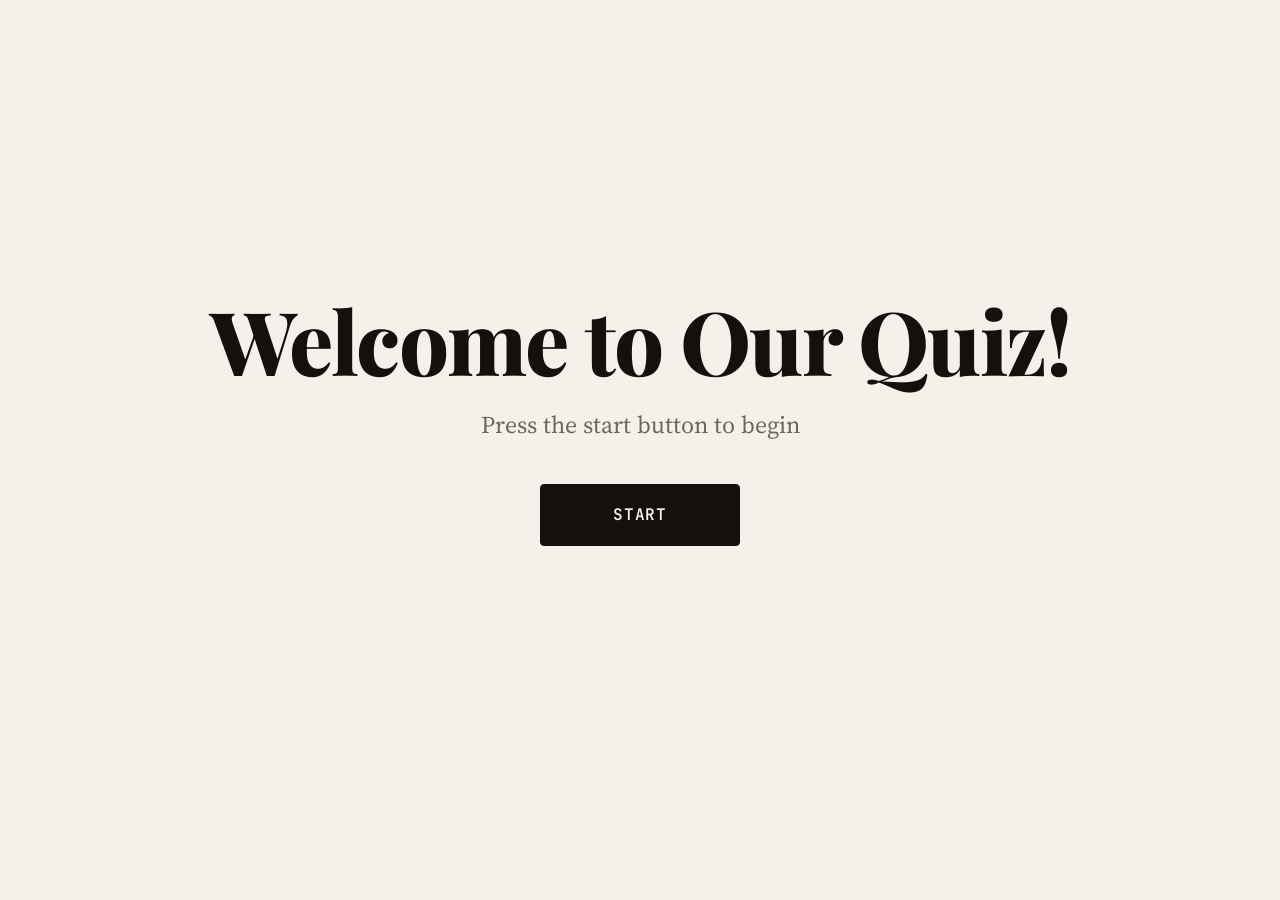
<file: index.html>
<!doctype html>
<html lang="en">
<head>
  <meta charset="utf-8" />
  <meta name="viewport" content="width=device-width,initial-scale=1" />
  <title>AI or Human?</title>
  <link rel="stylesheet" href="styles.css" />
  <link rel="stylesheet" href="image-styles.css" />
</head>
<body>
  <main>

    <!-- title -->
    <section id="title" class="screen active welcome">
      <h1>Welcome to Our Quiz!</h1>
      <p class="tagline">Press the start button to begin</p>
      <button id="start-btn" class="primary">Start</button>
    </section>

    <!-- consent -->
    <section id="consent" class="screen welcome">
      <h2>Before you begin</h2>
      <p class="tagline">This is anonymous, but let us use your data.</p>
      <p class="consent-fine">Your responses will be used in aggregate to study how readers distinguish AI-generated writing from human writing. No personal information is collected.</p>
      <div class="consent-buttons">
        <button id="consent-agree" class="primary">I agree</button>
        <button id="consent-decline" class="secondary">No thanks</button>
      </div>
    </section>

    <!-- pre-demographics video -->
    <section id="predemo-video" class="screen welcome">
      <video id="predemo-video-player" controls playsinline
             style="max-width:1100px;width:100%;border-radius:14px;display:block;margin:0 auto 24px;">
        <source src="videos/predemo.mp4" type="video/mp4" />
      </video>
      <button id="predemo-video-continue" class="primary">Continue</button>
    </section>

    <!-- demographics -->
    <section id="demographics" class="screen welcome">
      <h2>A few quick questions</h2>
      <p class="tagline">All fields are required. Choose &ldquo;Prefer not to say&rdquo; if you prefer.</p>
      <form id="demo-form" class="demo-form" novalidate>
        <fieldset class="demo-field">
          <legend>Age</legend>
          <div class="demo-options">
            <label><input type="radio" name="age_band" value="under_18" required /> Under 18</label>
            <label><input type="radio" name="age_band" value="18_24" /> 18–24</label>
            <label><input type="radio" name="age_band" value="25_34" /> 25–34</label>
            <label><input type="radio" name="age_band" value="35_44" /> 35–44</label>
            <label><input type="radio" name="age_band" value="45_54" /> 45–54</label>
            <label><input type="radio" name="age_band" value="55_64" /> 55–64</label>
            <label><input type="radio" name="age_band" value="65_plus" /> 65+</label>
            <label><input type="radio" name="age_band" value="prefer_not" /> Prefer not to say</label>
          </div>
        </fieldset>
        <fieldset class="demo-field">
          <legend>Education</legend>
          <div class="demo-options">
            <label><input type="radio" name="education" value="less_than_hs" required /> Less than high school</label>
            <label><input type="radio" name="education" value="hs" /> High school</label>
            <label><input type="radio" name="education" value="some_college" /> Some college</label>
            <label><input type="radio" name="education" value="bachelors" /> Bachelor&rsquo;s</label>
            <label><input type="radio" name="education" value="masters" /> Master&rsquo;s</label>
            <label><input type="radio" name="education" value="doctorate" /> Doctorate</label>
            <label><input type="radio" name="education" value="prefer_not" /> Prefer not to say</label>
          </div>
        </fieldset>
        <fieldset class="demo-field">
          <legend>Is English your native language?</legend>
          <div class="demo-options">
            <label><input type="radio" name="native_english" value="yes" required /> Yes</label>
            <label><input type="radio" name="native_english" value="no" /> No</label>
            <label><input type="radio" name="native_english" value="prefer_not" /> Prefer not to say</label>
          </div>
        </fieldset>
        <fieldset class="demo-field">
          <legend>Gender</legend>
          <div class="demo-options">
            <label><input type="radio" name="gender" value="female" required /> Female</label>
            <label><input type="radio" name="gender" value="male" /> Male</label>
            <label><input type="radio" name="gender" value="non_binary" /> Non-binary</label>
            <label><input type="radio" name="gender" value="self_describe" /> Self-describe</label>
            <label><input type="radio" name="gender" value="prefer_not" /> Prefer not to say</label>
          </div>
        </fieldset>
        <fieldset class="demo-field">
          <legend>How often do you use AI tools?</legend>
          <div class="demo-options">
            <label><input type="radio" name="ai_familiarity" value="never" required /> Never</label>
            <label><input type="radio" name="ai_familiarity" value="sometimes" /> Sometimes</label>
            <label><input type="radio" name="ai_familiarity" value="daily" /> Daily</label>
            <label><input type="radio" name="ai_familiarity" value="prefer_not" /> Prefer not to say</label>
          </div>
        </fieldset>
        <button type="submit" id="demo-start" class="primary" disabled>Start quiz</button>
      </form>
    </section>

    <!-- mid-quiz video (between text and image rounds) -->
    <section id="midquiz-video" class="screen welcome">
      <video id="midquiz-video-player" controls playsinline
             style="max-width:1100px;width:100%;border-radius:14px;display:block;margin:0 auto 24px;">
        <source src="videos/midquiz.mp4" type="video/mp4" />
      </video>
      <button id="midquiz-video-continue" class="primary">Continue</button>
    </section>

    <!-- quiz -->
    <section id="quiz" class="screen">
      <div class="progress"><div id="progress-bar" class="progress-bar"></div></div>
      <div class="qheader">
        <span id="counter" class="counter">1 / 5</span>
        <span id="genre" class="genre"></span>
      </div>
      <p id="prompt-text" class="prompt">Which one was written by AI?</p>
      <div class="pair-grid">
        <button id="pick-a" class="pick-card">
          <div class="pick-label">Passage A</div>
          <div id="text-a" class="passage"></div>
          <div class="pick-cta">This one is AI</div>
        </button>
        <button id="pick-b" class="pick-card">
          <div class="pick-label">Passage B</div>
          <div id="text-b" class="passage"></div>
          <div class="pick-cta">This one is AI</div>
        </button>
      </div>
    </section>

    <!-- video before results -->
    <section id="video" class="screen welcome">
      <video id="video-player" controls playsinline
             style="max-width:1100px;width:100%;border-radius:14px;display:block;margin:0 auto 24px;">
        <source src="videos/prequiz.mp4" type="video/mp4" />
      </video>
      <button id="video-continue" class="primary">Continue</button>
    </section>

    <!-- results -->
    <section id="results" class="screen">
      <h2 id="score"></h2>
      <ul id="breakdown" class="breakdown"></ul>
      <div class="results-actions">
        <button id="feedback-btn" class="primary">Continue</button>
      </div>
    </section>

    <!-- outro video -->
    <section id="outro-video" class="screen welcome">
      <video id="outro-video-player" controls playsinline
             style="max-width:1100px;width:100%;border-radius:14px;display:block;margin:0 auto 24px;">
        <source src="videos/outro.mp4" type="video/mp4" />
      </video>
      <button id="outro-video-continue" class="primary">Continue</button>
    </section>

    <!-- post-survey -->
    <section id="post-survey" class="screen">
      <h2>One last thing</h2>
      <p class="tagline">Tell us about your experience.</p>
      <form id="survey-form" class="survey-form" novalidate>

        <fieldset class="survey-field">
          <legend>Did this quiz teach you something new?</legend>
          <div class="survey-options">
            <label><input type="radio" name="learned" value="yes" required /> Yes</label>
            <label><input type="radio" name="learned" value="somewhat" /> Somewhat</label>
            <label><input type="radio" name="learned" value="no" /> No</label>
          </div>
        </fieldset>

        <fieldset class="survey-field">
          <legend>How useful was the information presented?</legend>
          <div class="survey-options">
            <label><input type="radio" name="useful" value="very" required /> Very useful</label>
            <label><input type="radio" name="useful" value="somewhat" /> Somewhat useful</label>
            <label><input type="radio" name="useful" value="not" /> Not useful</label>
          </div>
        </fieldset>

        <fieldset class="survey-field">
          <legend>Overall rating</legend>
          <div class="star-rating">
            <input type="radio" name="rating" value="1" id="star1" required /><label for="star1" title="1">★</label>
            <input type="radio" name="rating" value="2" id="star2" /><label for="star2" title="2">★</label>
            <input type="radio" name="rating" value="3" id="star3" /><label for="star3" title="3">★</label>
            <input type="radio" name="rating" value="4" id="star4" /><label for="star4" title="4">★</label>
            <input type="radio" name="rating" value="5" id="star5" /><label for="star5" title="5">★</label>
          </div>
        </fieldset>

        <fieldset class="survey-field">
          <legend>How has your confidence in spotting AI content changed?</legend>
          <div class="survey-options">
            <label><input type="radio" name="confidence" value="much_more" required /> Much more confident</label>
            <label><input type="radio" name="confidence" value="somewhat_more" /> Somewhat more confident</label>
            <label><input type="radio" name="confidence" value="same" /> About the same</label>
            <label><input type="radio" name="confidence" value="less" /> Less confident</label>
          </div>
        </fieldset>

        <fieldset class="survey-field">
          <legend>Has your idea about AI changed?</legend>
          <div class="survey-options">
            <label><input type="radio" name="ai_changed" value="yes" required /> Yes</label>
            <label><input type="radio" name="ai_changed" value="somewhat" /> Somewhat</label>
            <label><input type="radio" name="ai_changed" value="no" /> No</label>
          </div>
        </fieldset>

        <fieldset class="survey-field">
          <legend>Did you learn more about AI?</legend>
          <div class="survey-options">
            <label><input type="radio" name="learned_ai" value="yes" required /> Yes</label>
            <label><input type="radio" name="learned_ai" value="somewhat" /> Somewhat</label>
            <label><input type="radio" name="learned_ai" value="no" /> No</label>
          </div>
        </fieldset>

        <fieldset class="survey-field">
          <legend>How effective/easy was our course?</legend>
          <div class="survey-options">
            <label><input type="radio" name="course_effectiveness" value="very" required /> Very effective</label>
            <label><input type="radio" name="course_effectiveness" value="somewhat" /> Somewhat effective</label>
            <label><input type="radio" name="course_effectiveness" value="neutral" /> Neutral</label>
            <label><input type="radio" name="course_effectiveness" value="not" /> Not effective</label>
          </div>
        </fieldset>

        <div class="survey-actions">
          <button type="submit" id="survey-submit" class="primary" disabled>Submit feedback</button>
        </div>
      </form>
    </section>

    <!-- thank you screen -->
    <section id="thankyou" class="screen welcome">
      <video id="thankyou-player" controls playsinline
             style="max-width:1100px;width:100%;border-radius:14px;display:block;margin:0 auto 24px;position:relative;z-index:1;">
        <source src="videos/thankyou.mp4" type="video/mp4" />
      </video>
      <button id="thankyou-done" class="primary" style="position:relative;z-index:1;">Submit and complete</button>
    </section>

    <!-- completion -->
    <section id="completion" class="screen welcome">
      <h2>All done!</h2>
      <button id="completion-restart" class="primary">Take the quiz again</button>
    </section>

  </main>
  <script src="image-data.js"></script>
  <script src="quiz.js"></script>

  <!--
    Cloudflare Web Analytics. Replace data-cf-beacon token with the one from
    the Pages dashboard. Safe to leave commented out during local development.
  -->
  <!--
  <script defer src="https://static.cloudflareinsights.com/beacon.min.js"
    data-cf-beacon='{"token": "REPLACE_WITH_PAGES_ANALYTICS_TOKEN"}'></script>
  -->
</body>
</html>
</file>
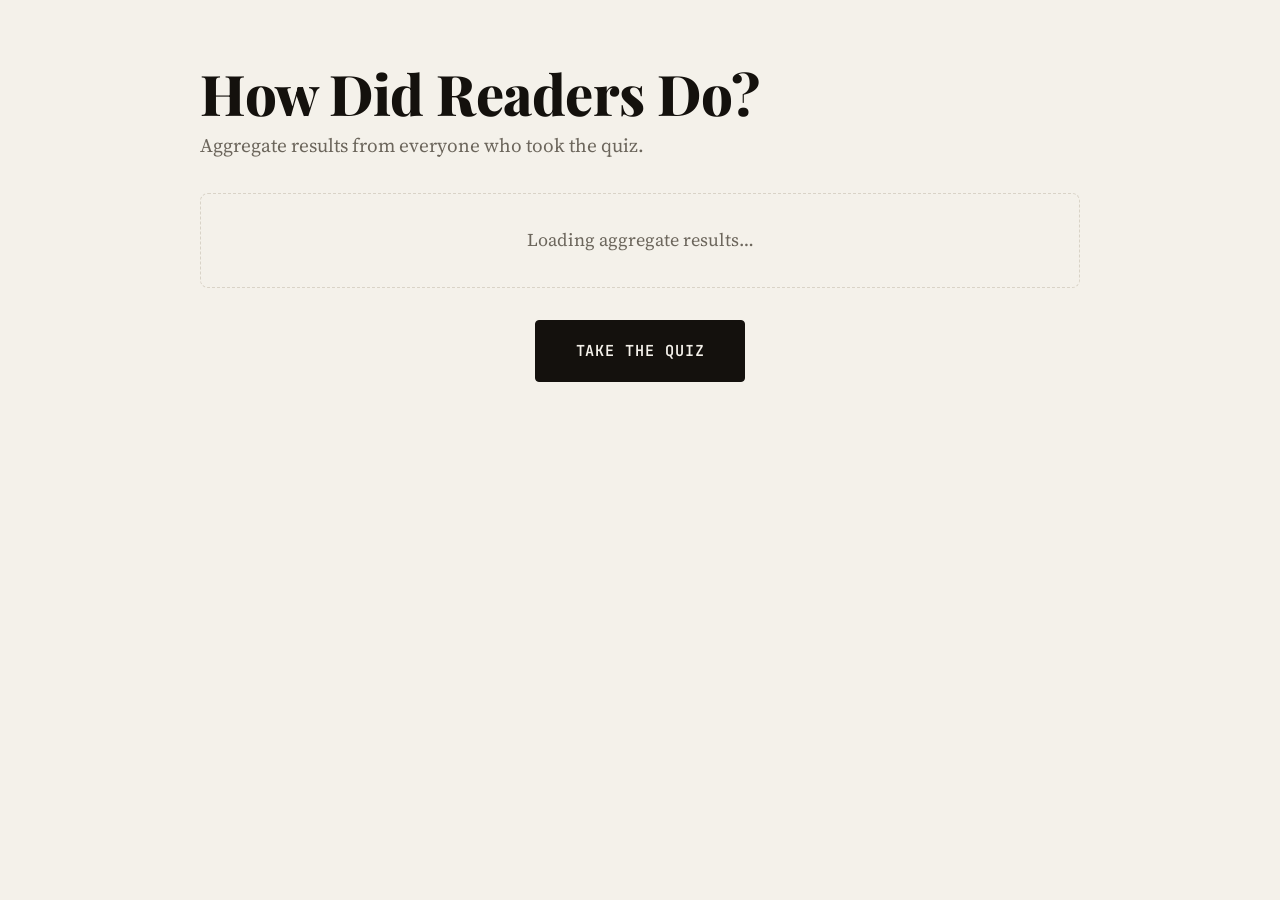
<file: gas/stats.html>
<!doctype html>
<html lang="en">
<head>
  <meta charset="utf-8" />
  <meta name="viewport" content="width=device-width,initial-scale=1" />
  <title>Quiz Results</title>
  <style>
@import url('https://fonts.googleapis.com/css2?family=Playfair+Display:ital,wght@0,400;0,600;0,700;0,800;0,900;1,400;1,600&family=Source+Serif+4:ital,opsz,wght@0,8..60,300;0,8..60,400;0,8..60,500;0,8..60,600;1,8..60,400&family=JetBrains+Mono:wght@400;500;600&display=swap');

:root {
  /* monochrome editorial palette — warm paper + near-black ink */
  --bg: #f4f1ea;
  --surface: #fbfaf6;
  --ink: #14110d;
  --ink-2: #2e2a24;
  --muted: #6c665c;
  --accent: #14110d;
  --accent-ink: #f4f1ea;
  --line: #d9d3c7;
  --line-strong: #14110d;
  --card: #fbfaf6;

  /* score page uses color to flag correct (green) vs incorrect (red) */
  --correct: #15803d;
  --correct-strong: #1c9d4e;
  --correct-bg: #e9f6ee;
  --incorrect: #b3261e;
  --incorrect-strong: #d23b34;
  --incorrect-bg: #fbeae8;

  --font-display: "Playfair Display", Georgia, "Times New Roman", serif;
  --font-body: "Source Serif 4", Georgia, serif;
  --font-mono: "JetBrains Mono", ui-monospace, "SF Mono", Menlo, monospace;

  --radius: 4px;
  --radius-lg: 8px;
  --ease: cubic-bezier(0.2, 0.7, 0.2, 1);
  --shadow: 0 18px 40px -24px rgba(20, 17, 13, 0.45);
}

* { box-sizing: border-box; }
html, body { margin: 0; padding: 0; overflow-x: clip; }
body {
  background: var(--bg);
  color: var(--ink);
  font-family: var(--font-body);
  font-size: 18px;
  line-height: 1.6;
  -webkit-font-smoothing: antialiased;
  text-rendering: optimizeLegibility;
}

main {
  max-width: 1120px;
  margin: 0 auto;
  padding: 40px 32px 64px;
}

/* ---------- screens + transitions ---------- */
.screen { display: none; }
.screen.active {
  display: block;
  animation: screenIn 0.45s var(--ease) both;
}
@keyframes screenIn {
  from { opacity: 0; transform: translateY(10px); }
  to   { opacity: 1; transform: none; }
}

/* ---------- headings ---------- */
h1, h2 {
  font-family: var(--font-display);
  font-weight: 800;
  letter-spacing: -0.02em;
  line-height: 1.04;
  margin: 0 0 20px;
}
h1 { font-size: clamp(2.6rem, 8vw, 5.5rem); }
h2 { font-size: clamp(2rem, 5vw, 3.25rem); }

.tagline {
  font-family: var(--font-body);
  font-size: 1.2rem;
  color: var(--muted);
  margin: 0 0 28px;
  max-width: 64ch;
}

/* shared mono "eyebrow" label look */
.qheader, .pick-label, .side-label, .demo-total, .stat-label,
.breakdown-head, .demo-bar-label, .pick-cta, .counter, .genre,
.video-label {
  font-family: var(--font-mono);
}

/* ---------- welcome / centered screens ---------- */
#title.active.welcome,
#consent.active.welcome,
#completion.active.welcome {
  display: flex;
  flex-direction: column;
  align-items: center;
  justify-content: center;
  min-height: calc(100vh - 140px);
  padding-top: 0;
}
.welcome { text-align: center; }
.welcome h1 { margin-bottom: 20px; }
.welcome h2 { margin-bottom: 20px; }
.welcome .tagline {
  font-size: clamp(1.1rem, 2.2vw, 1.5rem);
  margin-left: auto;
  margin-right: auto;
  margin-bottom: 32px;
}
.welcome > .primary { margin-top: 8px; }

.consent-fine {
  max-width: 60ch;
  margin: 0 auto 32px;
  color: var(--muted);
  font-size: 1rem;
  line-height: 1.7;
}
#consent .consent-buttons {
  gap: 14px;
  flex-direction: column;
  align-items: stretch;
  width: 100%;
  max-width: 340px;
  margin: 0 auto;
}
.consent-buttons {
  display: flex;
  gap: 14px;
  justify-content: center;
  flex-wrap: wrap;
}
@media (min-width: 761px) {
  #consent .consent-buttons {
    flex-direction: row;
    width: auto;
    max-width: none;
    justify-content: center;
  }
}

.turnstile-container { display: flex; justify-content: center; margin: 0 auto 20px; }
.turnstile-container:empty { display: none; }

/* ---------- buttons ---------- */
.primary,
.secondary {
  display: inline-flex;
  align-items: center;
  justify-content: center;
  height: 58px;
  padding: 0 38px;
  min-width: 200px;
  font-family: var(--font-mono);
  font-size: 0.95rem;
  font-weight: 600;
  letter-spacing: 0.06em;
  text-transform: uppercase;
  line-height: 1;
  border-radius: var(--radius);
  cursor: pointer;
  text-decoration: none;
  transition: background 0.18s var(--ease), color 0.18s var(--ease),
              border-color 0.18s var(--ease), transform 0.08s var(--ease);
}
.primary {
  background: var(--ink);
  color: var(--accent-ink);
  border: 1.5px solid var(--ink);
}
.primary:hover { background: var(--ink-2); border-color: var(--ink-2); }
.primary:active { transform: translateY(1px); }

.secondary {
  background: transparent;
  color: var(--ink);
  border: 1.5px solid var(--ink);
}
.secondary:hover { background: var(--ink); color: var(--accent-ink); }
.secondary:active { transform: translateY(1px); }

.primary:disabled,
.secondary:disabled {
  opacity: 0.4;
  cursor: not-allowed;
}
.primary:focus-visible,
.secondary:focus-visible,
.pick-card:focus-visible {
  outline: 3px solid var(--ink);
  outline-offset: 3px;
}

.welcome > .primary,
#consent .consent-buttons .primary,
#consent .consent-buttons .secondary {
  height: 62px;
  font-size: 1rem;
  padding: 0 44px;
}

/* video gate — Continue fills as the clip plays, unlocks at 80% */
.video-gate {
  --fill: 0%;
  background: linear-gradient(
    to right,
    var(--ink) var(--fill),
    rgba(20, 17, 13, 0.32) var(--fill)
  );
  border-color: transparent;
  transition: background 0.12s linear;
}
.video-gate:hover { background: linear-gradient(to right, var(--ink) var(--fill), rgba(20,17,13,0.32) var(--fill)); }
.video-gate:disabled { opacity: 1; color: var(--accent-ink); cursor: not-allowed; }
.video-gate:disabled:active { transform: none; }

/* ---------- quiz ---------- */
.progress {
  height: 4px;
  background: var(--line);
  border-radius: 99px;
  overflow: hidden;
  margin-bottom: 28px;
}
.progress-bar {
  height: 100%;
  width: 0;
  background: var(--ink);
  transition: width 0.4s var(--ease);
}
.qheader {
  display: flex;
  justify-content: space-between;
  align-items: center;
  font-size: 0.78rem;
  color: var(--muted);
  text-transform: uppercase;
  letter-spacing: 0.18em;
  margin-bottom: 20px;
}
.counter { color: var(--ink); font-weight: 600; }
.prompt {
  font-family: var(--font-display);
  font-weight: 700;
  font-size: clamp(1.8rem, 4vw, 3rem);
  letter-spacing: -0.01em;
  margin: 0 0 36px;
  text-align: center;
}

.pair-grid {
  display: grid;
  grid-template-columns: 1fr 1fr;
  gap: 24px;
}
.pick-card {
  display: flex;
  flex-direction: column;
  text-align: left;
  background: var(--surface);
  border: 1px solid var(--line);
  border-radius: var(--radius-lg);
  padding: 28px;
  cursor: pointer;
  font: inherit;
  color: inherit;
  transition: border-color 0.18s var(--ease), transform 0.12s var(--ease),
              box-shadow 0.25s var(--ease);
}
.pick-card:hover {
  border-color: var(--ink);
  transform: translateY(-3px);
  box-shadow: var(--shadow);
}
.pick-card:active { transform: translateY(0); }

.pick-label {
  font-size: 0.72rem;
  color: var(--muted);
  text-transform: uppercase;
  letter-spacing: 0.22em;
  font-weight: 600;
  margin-bottom: 16px;
}
.passage {
  font-family: var(--font-body);
  font-size: 1.15rem;
  line-height: 1.6;
  white-space: pre-wrap;
  flex-grow: 1;
  margin-bottom: 24px;
}
.passage.poetry { font-style: italic; text-align: center; }
.passage.image { padding: 0; margin-bottom: 20px; }

.pick-cta {
  align-self: flex-start;
  background: transparent;
  color: var(--ink);
  border: 1.5px solid var(--ink);
  padding: 12px 22px;
  border-radius: var(--radius);
  font-family: var(--font-mono);
  font-size: 0.82rem;
  font-weight: 600;
  letter-spacing: 0.08em;
  text-transform: uppercase;
  transition: background 0.18s var(--ease), color 0.18s var(--ease);
}
.pick-card:hover .pick-cta { background: var(--ink); color: var(--accent-ink); }

/* ---------- results ---------- */
#score, #results h2 { text-align: left; }
.breakdown {
  list-style: none;
  padding: 0;
  margin: 28px 0 36px;
}
.breakdown-item {
  border: 1px solid var(--line);
  border-left: 6px solid var(--line);
  border-radius: var(--radius-lg);
  padding: 24px;
  margin-bottom: 22px;
  background: var(--surface);
}
.breakdown-item.right { border-left-color: var(--correct-strong); }
.breakdown-item.wrong { border-left-color: var(--incorrect-strong); }

.breakdown-head {
  display: flex;
  align-items: center;
  gap: 12px;
  margin-bottom: 18px;
  font-size: 0.74rem;
  color: var(--muted);
  text-transform: uppercase;
  letter-spacing: 0.16em;
}
.mark {
  font-size: 1rem;
  font-weight: 700;
  width: 26px;
  height: 26px;
  flex-shrink: 0;
  display: inline-flex;
  align-items: center;
  justify-content: center;
  border-radius: 50%;
  color: #fff;
}
.right .mark { background: var(--correct-strong); }
.wrong .mark { background: var(--incorrect-strong); }
.qnum { font-weight: 700; color: var(--ink); }
.head-result {
  margin-left: auto;
  font-weight: 700;
  letter-spacing: 0.1em;
}
.right .head-result { color: var(--correct); }
.wrong .head-result { color: var(--incorrect); }

.pair-side {
  position: relative;
  border: 1.5px solid var(--line);
  border-radius: var(--radius);
  padding: 18px;
  background: var(--surface);
}
/* the AI passage is the correct answer → highlight green */
.pair-side.is-ai {
  background: var(--correct-bg);
  border-color: var(--correct-strong);
}
.pair-side.is-ai .side-label strong { color: var(--correct); }
.pair-side.is-human { background: var(--surface); }

/* the user's chosen passage */
.pair-side.picked { outline-offset: 3px; }
.pair-side.pick-right { outline: 3px solid var(--correct-strong); }
.pair-side.pick-wrong { outline: 3px solid var(--incorrect-strong); }

.side-tags {
  display: flex;
  flex-wrap: wrap;
  gap: 6px;
  margin-bottom: 12px;
}
.ans-tag, .pick-badge {
  display: inline-flex;
  align-items: center;
  font-family: var(--font-mono);
  font-size: 0.62rem;
  font-weight: 600;
  letter-spacing: 0.1em;
  text-transform: uppercase;
  padding: 4px 10px;
  border-radius: 99px;
}
.ans-tag {
  background: var(--correct-strong);
  color: #fff;
}
.pick-right .pick-badge { background: var(--correct-strong); color: #fff; }
.pick-wrong .pick-badge { background: var(--incorrect-strong); color: #fff; }

.side-label {
  font-size: 0.7rem;
  color: var(--muted);
  text-transform: uppercase;
  letter-spacing: 0.16em;
  margin-bottom: 12px;
}
.side-label strong { color: var(--ink); }
.side-text {
  font-family: var(--font-body);
  font-size: 1rem;
  line-height: 1.55;
  white-space: pre-wrap;
  margin-bottom: 12px;
}
.side-text.poetry { font-style: italic; text-align: center; }
.side-attr { font-size: 0.82rem; color: var(--muted); font-style: italic; }
.breakdown-meta { margin-top: 16px; font-size: 0.95rem; }

.results-actions {
  display: flex;
  gap: 14px;
  flex-wrap: wrap;
  margin-top: 8px;
}

/* ---------- demographics + survey forms ---------- */
#demographics.active.welcome {
  display: block;
  min-height: calc(100vh - 140px);
  padding-top: 8px;
  text-align: left;
}
#demographics h2,
#post-survey h2 { text-align: center; }
#demographics .tagline,
#post-survey .tagline {
  text-align: center;
  max-width: 60ch;
  margin: 0 auto 36px;
}

.demo-form, .survey-form, #post-survey { max-width: 760px; margin: 0 auto; }

.demo-field, .survey-field {
  border: none;
  margin: 0 0 32px;
  padding: 0;
}
.demo-field legend, .survey-field legend {
  font-family: var(--font-display);
  font-size: 1.3rem;
  font-weight: 600;
  margin-bottom: 14px;
  padding: 0;
}
.demo-options, .survey-options {
  display: flex;
  flex-wrap: wrap;
  gap: 10px;
}
.demo-options label, .survey-options label {
  display: inline-flex;
  align-items: center;
  gap: 8px;
  font-family: var(--font-mono);
  font-size: 0.85rem;
  letter-spacing: 0.02em;
  padding: 11px 16px;
  border: 1.5px solid var(--line);
  border-radius: var(--radius);
  cursor: pointer;
  background: var(--surface);
  transition: border-color 0.15s var(--ease), background 0.15s var(--ease), color 0.15s var(--ease);
}
.demo-options label:hover, .survey-options label:hover { border-color: var(--ink); }
.demo-options label:has(input:checked),
.survey-options label:has(input:checked) {
  border-color: var(--ink);
  background: var(--ink);
  color: var(--accent-ink);
}
.demo-options input, .survey-options input { position: absolute; opacity: 0; width: 0; height: 0; }

#demo-start {
  display: block;
  width: 100%;
  max-width: 340px;
  margin: 12px auto 0;
}
#demo-start:disabled { opacity: 0.4; cursor: not-allowed; }

/* star rating — monochrome */
.star-rating { display: flex; gap: 6px; font-size: 38px; }
.star-rating input { display: none; }
.star-rating label {
  color: var(--line);
  cursor: pointer;
  line-height: 1;
  transition: color 0.12s var(--ease), transform 0.12s var(--ease);
}
.star-rating label:hover { transform: scale(1.12); }
.star-rating.s1 label:nth-child(-n+2),
.star-rating.s2 label:nth-child(-n+4),
.star-rating.s3 label:nth-child(-n+6),
.star-rating.s4 label:nth-child(-n+8),
.star-rating.s5 label:nth-child(-n+10) { color: var(--ink); }

.survey-actions {
  display: flex;
  gap: 14px;
  flex-wrap: wrap;
  margin-top: 8px;
}

/* ---------- mobile ---------- */
@media (max-width: 760px) {
  main { padding: 28px 18px 72px; }
  body { font-size: 17px; }

  .demo-options, .survey-options { flex-direction: column; }
  .demo-options label, .survey-options label { width: 100%; }

  .qheader { flex-wrap: wrap; gap: 6px; font-size: 0.7rem; letter-spacing: 0.14em; }
  .pair-grid { grid-template-columns: 1fr; }
  .pick-card { padding: 22px 18px; }
  .pick-cta { width: 100%; text-align: center; align-self: stretch; justify-content: center; display: flex; }

  .breakdown-item { padding: 18px; }
  .breakdown-head { flex-wrap: wrap; }

  .primary, .secondary { width: 100%; }
  .results-actions .primary, .results-actions .secondary { width: auto; }
}

@media (prefers-reduced-motion: reduce) {
  .screen.active { animation: none; }
  * { transition-duration: 0.01ms !important; }
}

.stats-page {
  max-width: 880px;
  margin: 0 auto;
  padding: 24px 0 48px;
}

.stats-head h1 {
  font-size: 34px;
  margin-bottom: 8px;
  letter-spacing: -0.5px;
}
.stats-head .tagline {
  margin-bottom: 32px;
}

@media (min-width: 761px) {
  .stats-head h1 { font-size: 56px; }
}

.stats-state {
  padding: 32px;
  text-align: center;
  color: var(--muted);
  border: 1px dashed var(--line);
  border-radius: var(--radius-lg);
  margin-bottom: 32px;
}
.stats-error { color: var(--ink); border-color: var(--ink); }

.stats-summary {
  display: grid;
  grid-template-columns: repeat(auto-fit, minmax(220px, 1fr));
  gap: 16px;
  margin-bottom: 32px;
}
.stat-card {
  border: 1px solid var(--line);
  border-radius: var(--radius-lg);
  padding: 24px 26px;
  background: var(--surface);
}
.stat-label {
  text-transform: uppercase;
  letter-spacing: 0.16em;
  font-size: 0.74rem;
  color: var(--muted);
  margin-bottom: 8px;
}
.stat-value {
  font-family: var(--font-display);
  font-weight: 800;
  font-size: clamp(2.4rem, 5vw, 3.4rem);
  line-height: 1.05;
}

.stat-genres {
  list-style: none;
  padding: 0;
  margin: 16px 0 24px;
}
.genre-row {
  margin-bottom: 16px;
}
.genre-meta {
  display: flex;
  justify-content: space-between;
  align-items: baseline;
  margin-bottom: 6px;
  gap: 12px;
}
.genre-name {
  font-weight: 600;
  font-size: 16px;
}
.genre-stats {
  display: inline-flex;
  gap: 12px;
  font-size: 14px;
  color: var(--muted);
}
.genre-acc {
  font-weight: 600;
  color: var(--ink);
}
.genre-name { font-family: var(--font-mono); font-size: 0.95rem; letter-spacing: 0.01em; }
.genre-bar {
  height: 8px;
  background: var(--line);
  border-radius: 99px;
  overflow: hidden;
}
.genre-bar-fill {
  height: 100%;
  width: 0;
  background: var(--accent);
  transition: width 0.4s ease;
}

.stat-updated {
  color: var(--muted);
  font-size: 14px;
  margin-top: 8px;
}

.stats-cta {
  margin-top: 32px;
  text-align: center;
}
.stats-link {
  display: inline-block;
  padding: 18px 40px;
  border-radius: var(--radius);
  background: var(--ink);
  color: var(--accent-ink);
  border: 1.5px solid var(--ink);
  font-family: var(--font-mono);
  font-size: 0.95rem;
  font-weight: 600;
  letter-spacing: 0.06em;
  text-transform: uppercase;
  text-decoration: none;
  transition: background 0.18s var(--ease);
}
.stats-link:hover { background: var(--ink-2); }

/* ---------- demographics ---------- */
.section-sub {
  color: var(--muted);
  margin: -8px 0 20px;
  font-size: 14px;
}

.demo-grid {
  display: grid;
  grid-template-columns: repeat(auto-fit, minmax(320px, 1fr));
  gap: 18px;
  margin-bottom: 24px;
}

.demo-card {
  border: 1px solid var(--line);
  border-radius: var(--radius-lg);
  padding: 24px 26px;
  background: var(--surface);
}

.demo-title {
  font-family: var(--font-display);
  font-weight: 600;
  font-size: 1.3rem;
  margin: 0 0 2px;
  letter-spacing: -0.01em;
}

.demo-total {
  font-size: 13px;
  color: var(--muted);
  margin: 0 0 18px;
  text-transform: uppercase;
  letter-spacing: 1px;
}

.demo-empty {
  color: var(--muted);
  font-size: 14px;
  margin: 0;
}

/* bar chart */
.demo-bars {
  display: flex;
  flex-direction: column;
  gap: 12px;
}

.demo-bar-row {
  display: flex;
  flex-direction: column;
  gap: 6px;
}

.demo-bar-head {
  display: flex;
  justify-content: space-between;
  align-items: baseline;
  gap: 8px;
  font-size: 14px;
}

.demo-bar-label {
  font-weight: 600;
}

.demo-bar-stats {
  display: inline-flex;
  gap: 10px;
  color: var(--muted);
  font-size: 13px;
  white-space: nowrap;
}

.demo-bar-acc {
  color: var(--ink);
  font-weight: 600;
}

.demo-bar-track {
  height: 8px;
  background: var(--line);
  border-radius: 99px;
  overflow: hidden;
}

.demo-bar-fill {
  height: 100%;
  width: 0;
  border-radius: 6px;
  transition: width 0.4s ease;
}

/* donut chart */
.demo-donut-wrap {
  display: flex;
  gap: 18px;
  align-items: center;
  flex-wrap: wrap;
}

.demo-donut {
  width: 160px;
  height: 160px;
  flex-shrink: 0;
}

.demo-donut-center {
  font-family: var(--font-display);
  font-weight: 700;
  font-size: 22px;
  fill: var(--ink);
}

.demo-legend {
  list-style: none;
  padding: 0;
  margin: 0;
  display: flex;
  flex-direction: column;
  gap: 8px;
  flex: 1 1 140px;
  min-width: 140px;
}

.demo-legend-row {
  display: flex;
  align-items: center;
  gap: 10px;
  font-size: 14px;
}

.demo-swatch {
  width: 12px;
  height: 12px;
  border-radius: 3px;
  flex-shrink: 0;
}

.demo-legend-text {
  display: flex;
  flex-direction: column;
  gap: 2px;
  min-width: 0;
}

.demo-legend-label {
  font-weight: 600;
}

.demo-legend-meta {
  display: inline-flex;
  gap: 8px;
  color: var(--muted);
  font-size: 12px;
}

.demo-legend-acc {
  color: var(--ink);
  font-weight: 600;
}

@media (max-width: 760px) {
  .stats-page { padding: 16px 0 40px; }

  .stats-head .tagline { font-size: 17px; margin-bottom: 24px; }

  .stat-value { font-size: 32px; }
  .stat-card { padding: 16px 18px; }

  .genre-meta { flex-wrap: wrap; }
  .genre-stats { flex-wrap: wrap; white-space: normal; }

  .demo-grid { grid-template-columns: 1fr; }
  .demo-card { padding: 16px 18px; }

  .demo-donut-wrap { flex-direction: column; align-items: flex-start; }
  .demo-donut { width: 140px; height: 140px; }
  .demo-bar-stats { white-space: normal; flex-wrap: wrap; }

  .stats-link { display: block; width: 100%; max-width: 320px; margin: 0 auto; text-align: center; }
}

  </style>
</head>
<body>
  <main>
    <section class="stats-page">
      <header class="stats-head">
        <h1>How Did Readers Do?</h1>
        <p class="tagline">Aggregate results from everyone who took the quiz.</p>
      </header>

      <div id="stats-loading" class="stats-state">Loading aggregate results&hellip;</div>
      <div id="stats-error" class="stats-state stats-error" hidden>
        Couldn't load results right now. Please try again later.
      </div>

      <div id="stats-content" hidden>
        <div class="stats-summary">
          <div class="stat-card">
            <div class="stat-label">Total sessions</div>
            <div id="stat-sessions" class="stat-value">—</div>
          </div>
          <div class="stat-card">
            <div class="stat-label">Overall accuracy</div>
            <div id="stat-accuracy" class="stat-value">—</div>
          </div>
        </div>

        <h2>By genre</h2>
        <ul id="stat-genres" class="stat-genres"></ul>

        <h2>Who took the quiz?</h2>
        <p class="section-sub">Distribution of respondents across each demographic, with accuracy in that group.</p>
        <div id="demo-grid" class="demo-grid"></div>

        <h2>What did people think?</h2>
        <p class="section-sub">Responses from the end-of-quiz feedback survey. <span id="survey-meta"></span></p>
        <div id="survey-grid" class="demo-grid"></div>

        <p class="stat-updated">
          Last updated: <span id="stat-updated">—</span>
        </p>
      </div>

      <p class="stats-cta">
        <a id="quiz-link" class="stats-link" href="index.html">Take the quiz</a>
      </p>
    </section>
  </main>
  <script>
// Injected server-side by Code.gs — avoids a cross-origin fetch from the browser
var EMBEDDED_STATS = <?!= statsJson ?>;

// Point the "Take the quiz" link at the base GAS URL (no ?page=stats)
(function() {
  var link = document.getElementById("quiz-link");
  if (link) link.href = window.location.href.split("?")[0];
})();

// Public stats dashboard for /api/stats.
// Render-only: no submissions or PII here.

const MOCK_API = false;
const STATS_ENDPOINT = "/api/stats";

const MOCK_STATS = {
  n_sessions: 1234,
  overall_accuracy: 0.61,
  per_genre: {
    "Literary fiction": { n: 1234, accuracy: 0.58 },
    "Detective fiction": { n: 1230, accuracy: 0.66 },
    "Essay / opinion": { n: 1229, accuracy: 0.55 },
    "Nature writing": { n: 1231, accuracy: 0.6 },
    "Poetry": { n: 1234, accuracy: 0.42 }
  },
  demographics: {
    age_band: { "25_34": { n: 600, accuracy: 0.65 }, "35_44": { n: 400, accuracy: 0.58 }, "prefer_not": { n: 234, accuracy: 0.5 } },
    education: { "bachelors": { n: 700, accuracy: 0.62 }, "masters": { n: 300, accuracy: 0.7 }, "hs": { n: 234, accuracy: 0.55 } },
    native_english: { "yes": { n: 900, accuracy: 0.63 }, "no": { n: 334, accuracy: 0.55 } },
    gender: { "female": { n: 500, accuracy: 0.6 }, "male": { n: 500, accuracy: 0.62 }, "non_binary": { n: 100, accuracy: 0.65 }, "prefer_not": { n: 134, accuracy: 0.55 } },
    ai_familiarity: { "never": { n: 200, accuracy: 0.5 }, "sometimes": { n: 700, accuracy: 0.62 }, "daily": { n: 334, accuracy: 0.68 } }
  },
  survey: {
    learned: { yes: { n: 700 }, somewhat: { n: 400 }, no: { n: 134 } },
    useful: { very: { n: 600 }, somewhat: { n: 500 }, not: { n: 134 } },
    rating: { "1": { n: 40 }, "2": { n: 80 }, "3": { n: 300 }, "4": { n: 500 }, "5": { n: 314 } },
    confidence: { much_more: { n: 300 }, somewhat_more: { n: 600 }, same: { n: 300 }, less: { n: 34 } },
    ai_changed: { yes: { n: 500 }, somewhat: { n: 600 }, no: { n: 134 } },
    learned_ai: { yes: { n: 800 }, somewhat: { n: 300 }, no: { n: 134 } },
    course_effectiveness: { very: { n: 700 }, somewhat: { n: 400 }, neutral: { n: 100 }, not: { n: 34 } },
    avg_rating: 3.85,
    n_responses: 1234
  },
  updated_at: Date.now()
};

// Display order + human-readable labels for each demographic bucket.
const DEMO_META = {
  age_band: {
    title: "Age",
    type: "bar",
    order: ["under_18", "18_24", "25_34", "35_44", "45_54", "55_64", "65_plus", "prefer_not"],
    labels: {
      under_18: "Under 18",
      "18_24": "18–24",
      "25_34": "25–34",
      "35_44": "35–44",
      "45_54": "45–54",
      "55_64": "55–64",
      "65_plus": "65+",
      prefer_not: "Prefer not to say"
    }
  },
  education: {
    title: "Education",
    type: "bar",
    order: ["less_than_hs", "hs", "some_college", "bachelors", "masters", "doctorate", "prefer_not"],
    labels: {
      less_than_hs: "Less than HS",
      hs: "High school",
      some_college: "Some college",
      bachelors: "Bachelor's",
      masters: "Master's",
      doctorate: "Doctorate",
      prefer_not: "Prefer not to say"
    }
  },
  native_english: {
    title: "Native English speaker",
    type: "donut",
    order: ["yes", "no", "prefer_not"],
    labels: { yes: "Yes", no: "No", prefer_not: "Prefer not to say" }
  },
  gender: {
    title: "Gender",
    type: "donut",
    order: ["female", "male", "non_binary", "self_describe", "prefer_not"],
    labels: {
      female: "Female",
      male: "Male",
      non_binary: "Non-binary",
      self_describe: "Self-describe",
      prefer_not: "Prefer not to say"
    }
  },
  ai_familiarity: {
    title: "AI tool usage",
    type: "donut",
    order: ["never", "sometimes", "daily", "prefer_not"],
    labels: { never: "Never", sometimes: "Sometimes", daily: "Daily", prefer_not: "Prefer not to say" }
  }
};

// Display order + human-readable labels for each post-survey question.
const SURVEY_META = {
  learned: {
    title: "Did the quiz teach you something new?",
    type: "donut",
    order: ["yes", "somewhat", "no"],
    labels: { yes: "Yes", somewhat: "Somewhat", no: "No" }
  },
  useful: {
    title: "How useful was the information?",
    type: "bar",
    order: ["very", "somewhat", "not"],
    labels: { very: "Very useful", somewhat: "Somewhat useful", not: "Not useful" }
  },
  rating: {
    title: "Overall rating",
    type: "bar",
    order: ["1", "2", "3", "4", "5"],
    labels: { "1": "1 star", "2": "2 stars", "3": "3 stars", "4": "4 stars", "5": "5 stars" }
  },
  confidence: {
    title: "Confidence spotting AI content",
    type: "bar",
    order: ["much_more", "somewhat_more", "same", "less"],
    labels: {
      much_more: "Much more confident",
      somewhat_more: "Somewhat more confident",
      same: "About the same",
      less: "Less confident"
    }
  },
  ai_changed: {
    title: "Has your idea about AI changed?",
    type: "donut",
    order: ["yes", "somewhat", "no"],
    labels: { yes: "Yes", somewhat: "Somewhat", no: "No" }
  },
  learned_ai: {
    title: "Did you learn more about AI?",
    type: "donut",
    order: ["yes", "somewhat", "no"],
    labels: { yes: "Yes", somewhat: "Somewhat", no: "No" }
  },
  course_effectiveness: {
    title: "How effective/easy was the course?",
    type: "bar",
    order: ["very", "somewhat", "neutral", "not"],
    labels: {
      very: "Very effective",
      somewhat: "Somewhat effective",
      neutral: "Neutral",
      not: "Not effective"
    }
  }
};

// Monochrome palette (cycled per bucket) — grayscale tones, labels carry meaning.
const DEMO_PALETTE = ["#14110d", "#403a32", "#615a4e", "#837b6c", "#a39a89", "#c2b9a6", "#15110d", "#544d42"];

function formatPct(x) {
  if (typeof x !== "number" || !isFinite(x)) return "—";
  return (x * 100).toFixed(1) + "%";
}

function formatTimestamp(ms) {
  if (typeof ms !== "number" || !isFinite(ms)) return "—";
  try {
    return new Date(ms).toLocaleString();
  } catch (_) {
    return "—";
  }
}

function renderStats(data) {
  document.getElementById("stat-sessions").textContent =
    typeof data.n_sessions === "number" ? data.n_sessions.toLocaleString() : "—";
  document.getElementById("stat-accuracy").textContent = formatPct(data.overall_accuracy);
  document.getElementById("stat-updated").textContent = formatTimestamp(data.updated_at);

  const list = document.getElementById("stat-genres");
  list.innerHTML = "";
  const genres = data.per_genre || {};
  const keys = Object.keys(genres).sort();
  keys.forEach(name => {
    const row = genres[name] || {};
    const pct = typeof row.accuracy === "number" ? row.accuracy : 0;
    const li = document.createElement("li");
    li.className = "genre-row";
    li.innerHTML = `
      <div class="genre-meta">
        <span class="genre-name"></span>
        <span class="genre-stats">
          <span class="genre-acc"></span>
          <span class="genre-n"></span>
        </span>
      </div>
      <div class="genre-bar"><div class="genre-bar-fill"></div></div>
    `;
    li.querySelector(".genre-name").textContent = name;
    li.querySelector(".genre-acc").textContent = formatPct(row.accuracy);
    li.querySelector(".genre-n").textContent = "";
    li.querySelector(".genre-bar-fill").style.width =
      Math.max(0, Math.min(1, pct)) * 100 + "%";
    list.appendChild(li);
  });

  renderDemographics(data.demographics || {});
  renderSurvey(data.survey || {});
}

// ---------- demographics ----------
function renderDemographics(demos) {
  renderChartGrid("demo-grid", DEMO_META, demos);
}

// ---------- post-survey ----------
function renderSurvey(survey) {
  const meta = document.getElementById("survey-meta");
  if (meta) {
    const n = survey.n_responses || 0;
    if (n > 0 && survey.avg_rating != null) {
      meta.textContent = `Based on ${n.toLocaleString()} responses · average rating ${survey.avg_rating} / 5.`;
    } else {
      meta.textContent = "";
    }
  }
  renderChartGrid("survey-grid", SURVEY_META, survey);
}

// Shared renderer for both the demographics and survey chart grids.
function renderChartGrid(gridId, metaMap, data) {
  const grid = document.getElementById(gridId);
  if (!grid) return;
  grid.innerHTML = "";

  Object.keys(metaMap).forEach(field => {
    const meta = metaMap[field];
    const buckets = data[field] || {};
    const items = orderBuckets(meta, buckets);
    const total = items.reduce((s, x) => s + (x.n || 0), 0);

    const card = document.createElement("section");
    card.className = "demo-card";
    card.appendChild(buildEl("h3", { className: "demo-title", text: meta.title }));
    card.appendChild(buildEl("p", { className: "demo-total", text: `${total.toLocaleString()} responses` }));

    if (total === 0) {
      card.appendChild(buildEl("p", { className: "demo-empty", text: "No responses yet." }));
      grid.appendChild(card);
      return;
    }

    const chart = meta.type === "donut" ? buildDonut(items, total) : buildBarChart(items, total);
    card.appendChild(chart);
    grid.appendChild(card);
  });
}

function orderBuckets(meta, buckets) {
  const seen = new Set();
  const out = [];
  meta.order.forEach(key => {
    if (key in buckets) {
      out.push({ key, label: meta.labels[key] || key, ...buckets[key] });
      seen.add(key);
    }
  });
  Object.keys(buckets).forEach(key => {
    if (!seen.has(key)) {
      out.push({ key, label: meta.labels[key] || key, ...buckets[key] });
    }
  });
  return out.filter(x => (x.n || 0) > 0);
}

function buildEl(tag, opts) {
  const el = document.createElement(tag);
  if (opts) {
    if (opts.className) el.className = opts.className;
    if (opts.text != null) el.textContent = opts.text;
    if (opts.attrs) {
      Object.keys(opts.attrs).forEach(k => el.setAttribute(k, opts.attrs[k]));
    }
  }
  return el;
}

function svgEl(name, attrs) {
  const el = document.createElementNS("http://www.w3.org/2000/svg", name);
  if (attrs) {
    Object.keys(attrs).forEach(k => el.setAttribute(k, attrs[k]));
  }
  return el;
}

function colorFor(idx) {
  return DEMO_PALETTE[idx % DEMO_PALETTE.length];
}

function buildBarChart(items, total) {
  const wrap = buildEl("div", { className: "demo-bars" });
  const max = items.reduce((m, x) => Math.max(m, x.n || 0), 0) || 1;

  items.forEach((item, i) => {
    const pct = total > 0 ? item.n / total : 0;
    const fill = Math.max(0.02, (item.n || 0) / max);

    const row = buildEl("div", { className: "demo-bar-row" });

    const head = buildEl("div", { className: "demo-bar-head" });
    head.appendChild(buildEl("span", { className: "demo-bar-label", text: item.label }));
    const stats = buildEl("span", { className: "demo-bar-stats" });
    stats.appendChild(buildEl("span", { className: "demo-bar-n", text: `${item.n.toLocaleString()} (${(pct * 100).toFixed(0)}%)` }));
    if (item.accuracy != null) {
      stats.appendChild(buildEl("span", {
        className: "demo-bar-acc",
        text: `${(item.accuracy * 100).toFixed(0)}% acc`
      }));
    }
    head.appendChild(stats);
    row.appendChild(head);

    const track = buildEl("div", { className: "demo-bar-track" });
    const bar = buildEl("div", { className: "demo-bar-fill" });
    bar.style.width = fill * 100 + "%";
    bar.style.background = colorFor(i);
    track.appendChild(bar);
    row.appendChild(track);

    wrap.appendChild(row);
  });

  return wrap;
}

function buildDonut(items, total) {
  const wrap = buildEl("div", { className: "demo-donut-wrap" });

  const size = 160;
  const radius = 64;
  const stroke = 28;
  const cx = size / 2;
  const cy = size / 2;
  const circumference = 2 * Math.PI * radius;

  const svg = svgEl("svg", {
    viewBox: `0 0 ${size} ${size}`,
    class: "demo-donut",
    role: "img",
    "aria-label": "Distribution chart"
  });

  svg.appendChild(svgEl("circle", {
    cx, cy, r: radius,
    fill: "none",
    stroke: "var(--rule)",
    "stroke-width": stroke
  }));

  let offset = 0;
  items.forEach((item, i) => {
    const fraction = total > 0 ? item.n / total : 0;
    if (fraction <= 0) return;
    const seg = svgEl("circle", {
      cx, cy, r: radius,
      fill: "none",
      stroke: colorFor(i),
      "stroke-width": stroke,
      "stroke-dasharray": `${fraction * circumference} ${circumference}`,
      "stroke-dashoffset": -offset,
      transform: `rotate(-90 ${cx} ${cy})`
    });
    svg.appendChild(seg);
    offset += fraction * circumference;
  });

  const center = svgEl("text", {
    x: cx, y: cy + 6,
    "text-anchor": "middle",
    class: "demo-donut-center"
  });
  center.textContent = total.toLocaleString();
  svg.appendChild(center);

  wrap.appendChild(svg);

  const legend = buildEl("ul", { className: "demo-legend" });
  items.forEach((item, i) => {
    const pct = total > 0 ? item.n / total : 0;
    const li = buildEl("li", { className: "demo-legend-row" });
    const swatch = buildEl("span", { className: "demo-swatch" });
    swatch.style.background = colorFor(i);
    li.appendChild(swatch);

    const text = buildEl("span", { className: "demo-legend-text" });
    text.appendChild(buildEl("span", { className: "demo-legend-label", text: item.label }));
    const meta = buildEl("span", { className: "demo-legend-meta" });
    meta.appendChild(buildEl("span", { className: "demo-legend-n", text: `${item.n.toLocaleString()} (${(pct * 100).toFixed(0)}%)` }));
    if (item.accuracy != null) {
      meta.appendChild(buildEl("span", {
        className: "demo-legend-acc",
        text: `${(item.accuracy * 100).toFixed(0)}% acc`
      }));
    }
    text.appendChild(meta);
    li.appendChild(text);

    legend.appendChild(li);
  });
  wrap.appendChild(legend);

  return wrap;
}

function showState({ loading, error, content }) {
  document.getElementById("stats-loading").hidden = !loading;
  document.getElementById("stats-error").hidden = !error;
  document.getElementById("stats-content").hidden = !content;
}

function loadStats() {
  showState({ loading: true });
  try {
    var data = (typeof EMBEDDED_STATS !== "undefined" && EMBEDDED_STATS)
      ? EMBEDDED_STATS
      : MOCK_STATS;
    renderStats(data);
    showState({ content: true });
  } catch (_) {
    showState({ error: true });
  }
}

document.addEventListener("DOMContentLoaded", loadStats);

  </script>
</body>
</html>
</file>
<file: styles.css>
@import url('https://fonts.googleapis.com/css2?family=Playfair+Display:ital,wght@0,400;0,600;0,700;0,800;0,900;1,400;1,600&family=Source+Serif+4:ital,opsz,wght@0,8..60,300;0,8..60,400;0,8..60,500;0,8..60,600;1,8..60,400&family=JetBrains+Mono:wght@400;500;600&display=swap');

:root {
  /* monochrome editorial palette — warm paper + near-black ink */
  --bg: #f4f1ea;
  --surface: #fbfaf6;
  --ink: #14110d;
  --ink-2: #2e2a24;
  --muted: #6c665c;
  --accent: #14110d;
  --accent-ink: #f4f1ea;
  --line: #d9d3c7;
  --line-strong: #14110d;
  --card: #fbfaf6;

  /* score page uses color to flag correct (green) vs incorrect (red) */
  --correct: #15803d;
  --correct-strong: #1c9d4e;
  --correct-bg: #e9f6ee;
  --incorrect: #b3261e;
  --incorrect-strong: #d23b34;
  --incorrect-bg: #fbeae8;

  --font-display: "Playfair Display", Georgia, "Times New Roman", serif;
  --font-body: "Source Serif 4", Georgia, serif;
  --font-mono: "JetBrains Mono", ui-monospace, "SF Mono", Menlo, monospace;

  --radius: 4px;
  --radius-lg: 8px;
  --ease: cubic-bezier(0.2, 0.7, 0.2, 1);
  --shadow: 0 18px 40px -24px rgba(20, 17, 13, 0.45);
}

* { box-sizing: border-box; }
html, body { margin: 0; padding: 0; overflow-x: clip; }
body {
  background: var(--bg);
  color: var(--ink);
  font-family: var(--font-body);
  font-size: 18px;
  line-height: 1.6;
  -webkit-font-smoothing: antialiased;
  text-rendering: optimizeLegibility;
}

main {
  max-width: 1120px;
  margin: 0 auto;
  padding: 40px 32px 64px;
}

/* ---------- screens + transitions ---------- */
.screen { display: none; }
.screen.active {
  display: block;
  animation: screenIn 0.45s var(--ease) both;
}
@keyframes screenIn {
  from { opacity: 0; transform: translateY(10px); }
  to   { opacity: 1; transform: none; }
}

/* ---------- headings ---------- */
h1, h2 {
  font-family: var(--font-display);
  font-weight: 800;
  letter-spacing: -0.02em;
  line-height: 1.04;
  margin: 0 0 20px;
}
h1 { font-size: clamp(2.6rem, 8vw, 5.5rem); }
h2 { font-size: clamp(2rem, 5vw, 3.25rem); }

.tagline {
  font-family: var(--font-body);
  font-size: 1.2rem;
  color: var(--muted);
  margin: 0 0 28px;
  max-width: 64ch;
}

/* shared mono "eyebrow" label look */
.qheader, .pick-label, .side-label, .demo-total, .stat-label,
.breakdown-head, .demo-bar-label, .pick-cta, .counter, .genre,
.video-label {
  font-family: var(--font-mono);
}

/* ---------- welcome / centered screens ---------- */
#title.active.welcome,
#consent.active.welcome,
#completion.active.welcome {
  display: flex;
  flex-direction: column;
  align-items: center;
  justify-content: center;
  min-height: calc(100vh - 140px);
  padding-top: 0;
}
.welcome { text-align: center; }
.welcome h1 { margin-bottom: 20px; }
.welcome h2 { margin-bottom: 20px; }
.welcome .tagline {
  font-size: clamp(1.1rem, 2.2vw, 1.5rem);
  margin-left: auto;
  margin-right: auto;
  margin-bottom: 32px;
}
.welcome > .primary { margin-top: 8px; }

.consent-fine {
  max-width: 60ch;
  margin: 0 auto 32px;
  color: var(--muted);
  font-size: 1rem;
  line-height: 1.7;
}
#consent .consent-buttons {
  gap: 14px;
  flex-direction: column;
  align-items: stretch;
  width: 100%;
  max-width: 340px;
  margin: 0 auto;
}
.consent-buttons {
  display: flex;
  gap: 14px;
  justify-content: center;
  flex-wrap: wrap;
}
@media (min-width: 761px) {
  #consent .consent-buttons {
    flex-direction: row;
    width: auto;
    max-width: none;
    justify-content: center;
  }
}

.turnstile-container { display: flex; justify-content: center; margin: 0 auto 20px; }
.turnstile-container:empty { display: none; }

/* ---------- buttons ---------- */
.primary,
.secondary {
  display: inline-flex;
  align-items: center;
  justify-content: center;
  height: 58px;
  padding: 0 38px;
  min-width: 200px;
  font-family: var(--font-mono);
  font-size: 0.95rem;
  font-weight: 600;
  letter-spacing: 0.06em;
  text-transform: uppercase;
  line-height: 1;
  border-radius: var(--radius);
  cursor: pointer;
  text-decoration: none;
  transition: background 0.18s var(--ease), color 0.18s var(--ease),
              border-color 0.18s var(--ease), transform 0.08s var(--ease);
}
.primary {
  background: var(--ink);
  color: var(--accent-ink);
  border: 1.5px solid var(--ink);
}
.primary:hover { background: var(--ink-2); border-color: var(--ink-2); }
.primary:active { transform: translateY(1px); }

.secondary {
  background: transparent;
  color: var(--ink);
  border: 1.5px solid var(--ink);
}
.secondary:hover { background: var(--ink); color: var(--accent-ink); }
.secondary:active { transform: translateY(1px); }

.primary:disabled,
.secondary:disabled {
  opacity: 0.4;
  cursor: not-allowed;
}
.primary:focus-visible,
.secondary:focus-visible,
.pick-card:focus-visible {
  outline: 3px solid var(--ink);
  outline-offset: 3px;
}

.welcome > .primary,
#consent .consent-buttons .primary,
#consent .consent-buttons .secondary {
  height: 62px;
  font-size: 1rem;
  padding: 0 44px;
}

/* video gate — Continue fills as the clip plays, unlocks at 80% */
.video-gate {
  --fill: 0%;
  background: linear-gradient(
    to right,
    var(--ink) var(--fill),
    rgba(20, 17, 13, 0.32) var(--fill)
  );
  border-color: transparent;
  transition: background 0.12s linear;
}
.video-gate:hover { background: linear-gradient(to right, var(--ink) var(--fill), rgba(20,17,13,0.32) var(--fill)); }
.video-gate:disabled { opacity: 1; color: var(--accent-ink); cursor: not-allowed; }
.video-gate:disabled:active { transform: none; }

/* ---------- quiz ---------- */
.progress {
  height: 4px;
  background: var(--line);
  border-radius: 99px;
  overflow: hidden;
  margin-bottom: 28px;
}
.progress-bar {
  height: 100%;
  width: 0;
  background: var(--ink);
  transition: width 0.4s var(--ease);
}
.qheader {
  display: flex;
  justify-content: space-between;
  align-items: center;
  font-size: 0.78rem;
  color: var(--muted);
  text-transform: uppercase;
  letter-spacing: 0.18em;
  margin-bottom: 20px;
}
.counter { color: var(--ink); font-weight: 600; }
.prompt {
  font-family: var(--font-display);
  font-weight: 700;
  font-size: clamp(1.8rem, 4vw, 3rem);
  letter-spacing: -0.01em;
  margin: 0 0 36px;
  text-align: center;
}

.pair-grid {
  display: grid;
  grid-template-columns: 1fr 1fr;
  gap: 24px;
}
.pick-card {
  display: flex;
  flex-direction: column;
  text-align: left;
  background: var(--surface);
  border: 1px solid var(--line);
  border-radius: var(--radius-lg);
  padding: 28px;
  cursor: pointer;
  font: inherit;
  color: inherit;
  transition: border-color 0.18s var(--ease), transform 0.12s var(--ease),
              box-shadow 0.25s var(--ease);
}
.pick-card:hover {
  border-color: var(--ink);
  transform: translateY(-3px);
  box-shadow: var(--shadow);
}
.pick-card:active { transform: translateY(0); }

.pick-label {
  font-size: 0.72rem;
  color: var(--muted);
  text-transform: uppercase;
  letter-spacing: 0.22em;
  font-weight: 600;
  margin-bottom: 16px;
}
.passage {
  font-family: var(--font-body);
  font-size: 1.15rem;
  line-height: 1.6;
  white-space: pre-wrap;
  flex-grow: 1;
  margin-bottom: 24px;
}
.passage.poetry { font-style: italic; text-align: center; }
.passage.image { padding: 0; margin-bottom: 20px; }

.pick-cta {
  align-self: flex-start;
  background: transparent;
  color: var(--ink);
  border: 1.5px solid var(--ink);
  padding: 12px 22px;
  border-radius: var(--radius);
  font-family: var(--font-mono);
  font-size: 0.82rem;
  font-weight: 600;
  letter-spacing: 0.08em;
  text-transform: uppercase;
  transition: background 0.18s var(--ease), color 0.18s var(--ease);
}
.pick-card:hover .pick-cta { background: var(--ink); color: var(--accent-ink); }

/* ---------- results ---------- */
#score, #results h2 { text-align: left; }
.breakdown {
  list-style: none;
  padding: 0;
  margin: 28px 0 36px;
}
.breakdown-item {
  border: 1px solid var(--line);
  border-left: 6px solid var(--line);
  border-radius: var(--radius-lg);
  padding: 24px;
  margin-bottom: 22px;
  background: var(--surface);
}
.breakdown-item.right { border-left-color: var(--correct-strong); }
.breakdown-item.wrong { border-left-color: var(--incorrect-strong); }

.breakdown-head {
  display: flex;
  align-items: center;
  gap: 12px;
  margin-bottom: 18px;
  font-size: 0.74rem;
  color: var(--muted);
  text-transform: uppercase;
  letter-spacing: 0.16em;
}
.mark {
  font-size: 1rem;
  font-weight: 700;
  width: 26px;
  height: 26px;
  flex-shrink: 0;
  display: inline-flex;
  align-items: center;
  justify-content: center;
  border-radius: 50%;
  color: #fff;
}
.right .mark { background: var(--correct-strong); }
.wrong .mark { background: var(--incorrect-strong); }
.qnum { font-weight: 700; color: var(--ink); }
.head-result {
  margin-left: auto;
  font-weight: 700;
  letter-spacing: 0.1em;
}
.right .head-result { color: var(--correct); }
.wrong .head-result { color: var(--incorrect); }

.pair-side {
  position: relative;
  border: 1.5px solid var(--line);
  border-radius: var(--radius);
  padding: 18px;
  background: var(--surface);
}
/* the AI passage is the correct answer → highlight green */
.pair-side.is-ai {
  background: var(--correct-bg);
  border-color: var(--correct-strong);
}
.pair-side.is-ai .side-label strong { color: var(--correct); }
.pair-side.is-human { background: var(--surface); }

/* the user's chosen passage */
.pair-side.picked { outline-offset: 3px; }
.pair-side.pick-right { outline: 3px solid var(--correct-strong); }
.pair-side.pick-wrong { outline: 3px solid var(--incorrect-strong); }

.side-tags {
  display: flex;
  flex-wrap: wrap;
  gap: 6px;
  margin-bottom: 12px;
}
.ans-tag, .pick-badge {
  display: inline-flex;
  align-items: center;
  font-family: var(--font-mono);
  font-size: 0.62rem;
  font-weight: 600;
  letter-spacing: 0.1em;
  text-transform: uppercase;
  padding: 4px 10px;
  border-radius: 99px;
}
.ans-tag {
  background: var(--correct-strong);
  color: #fff;
}
.pick-right .pick-badge { background: var(--correct-strong); color: #fff; }
.pick-wrong .pick-badge { background: var(--incorrect-strong); color: #fff; }

.side-label {
  font-size: 0.7rem;
  color: var(--muted);
  text-transform: uppercase;
  letter-spacing: 0.16em;
  margin-bottom: 12px;
}
.side-label strong { color: var(--ink); }
.side-text {
  font-family: var(--font-body);
  font-size: 1rem;
  line-height: 1.55;
  white-space: pre-wrap;
  margin-bottom: 12px;
}
.side-text.poetry { font-style: italic; text-align: center; }
.side-attr { font-size: 0.82rem; color: var(--muted); font-style: italic; }
.breakdown-meta { margin-top: 16px; font-size: 0.95rem; }

.results-actions {
  display: flex;
  gap: 14px;
  flex-wrap: wrap;
  margin-top: 8px;
}

/* ---------- demographics + survey forms ---------- */
#demographics.active.welcome {
  display: block;
  min-height: calc(100vh - 140px);
  padding-top: 8px;
  text-align: left;
}
#demographics h2,
#post-survey h2 { text-align: center; }
#demographics .tagline,
#post-survey .tagline {
  text-align: center;
  max-width: 60ch;
  margin: 0 auto 36px;
}

.demo-form, .survey-form, #post-survey { max-width: 760px; margin: 0 auto; }

.demo-field, .survey-field {
  border: none;
  margin: 0 0 32px;
  padding: 0;
}
.demo-field legend, .survey-field legend {
  font-family: var(--font-display);
  font-size: 1.3rem;
  font-weight: 600;
  margin-bottom: 14px;
  padding: 0;
}
.demo-options, .survey-options {
  display: flex;
  flex-wrap: wrap;
  gap: 10px;
}
.demo-options label, .survey-options label {
  display: inline-flex;
  align-items: center;
  gap: 8px;
  font-family: var(--font-mono);
  font-size: 0.85rem;
  letter-spacing: 0.02em;
  padding: 11px 16px;
  border: 1.5px solid var(--line);
  border-radius: var(--radius);
  cursor: pointer;
  background: var(--surface);
  transition: border-color 0.15s var(--ease), background 0.15s var(--ease), color 0.15s var(--ease);
}
.demo-options label:hover, .survey-options label:hover { border-color: var(--ink); }
.demo-options label:has(input:checked),
.survey-options label:has(input:checked) {
  border-color: var(--ink);
  background: var(--ink);
  color: var(--accent-ink);
}
.demo-options input, .survey-options input { position: absolute; opacity: 0; width: 0; height: 0; }

#demo-start {
  display: block;
  width: 100%;
  max-width: 340px;
  margin: 12px auto 0;
}
#demo-start:disabled { opacity: 0.4; cursor: not-allowed; }

/* star rating — monochrome */
.star-rating { display: flex; gap: 6px; font-size: 38px; }
.star-rating input { display: none; }
.star-rating label {
  color: var(--line);
  cursor: pointer;
  line-height: 1;
  transition: color 0.12s var(--ease), transform 0.12s var(--ease);
}
.star-rating label:hover { transform: scale(1.12); }
.star-rating.s1 label:nth-child(-n+2),
.star-rating.s2 label:nth-child(-n+4),
.star-rating.s3 label:nth-child(-n+6),
.star-rating.s4 label:nth-child(-n+8),
.star-rating.s5 label:nth-child(-n+10) { color: var(--ink); }

.survey-actions {
  display: flex;
  gap: 14px;
  flex-wrap: wrap;
  margin-top: 8px;
}

/* ---------- mobile ---------- */
@media (max-width: 760px) {
  main { padding: 28px 18px 72px; }
  body { font-size: 17px; }

  .demo-options, .survey-options { flex-direction: column; }
  .demo-options label, .survey-options label { width: 100%; }

  .qheader { flex-wrap: wrap; gap: 6px; font-size: 0.7rem; letter-spacing: 0.14em; }
  .pair-grid { grid-template-columns: 1fr; }
  .pick-card { padding: 22px 18px; }
  .pick-cta { width: 100%; text-align: center; align-self: stretch; justify-content: center; display: flex; }

  .breakdown-item { padding: 18px; }
  .breakdown-head { flex-wrap: wrap; }

  .primary, .secondary { width: 100%; }
  .results-actions .primary, .results-actions .secondary { width: auto; }
}

@media (prefers-reduced-motion: reduce) {
  .screen.active { animation: none; }
  * { transition-duration: 0.01ms !important; }
}
</file>
<file: image-styles.css>
/* Section 2 — image rendering.
 * Person 2 owns ONLY these selectors. Layout containers
 * (.pair-grid, .pick-card, .passage without .image, .pair-side,
 * .breakdown-item) are Person 1's territory and are styled in styles.css.
 */

/* Image inside a quiz card */
.passage-image {
  display: block;
  width: 100%;
  aspect-ratio: 4 / 3;
  object-fit: cover;
  border-radius: 8px;
  background: var(--line);
}

/* Thumbnail inside a results-breakdown side */
.side-image {
  display: block;
  width: 100%;
  max-height: 220px;
  object-fit: cover;
  border-radius: 6px;
  margin-bottom: 10px;
  background: var(--line);
}

/* Tighten image-card on narrow screens so layout still fits */
@media (max-width: 760px) {
  .passage-image { aspect-ratio: 16 / 10; }
  .side-image { max-height: 160px; }
}
</file>
